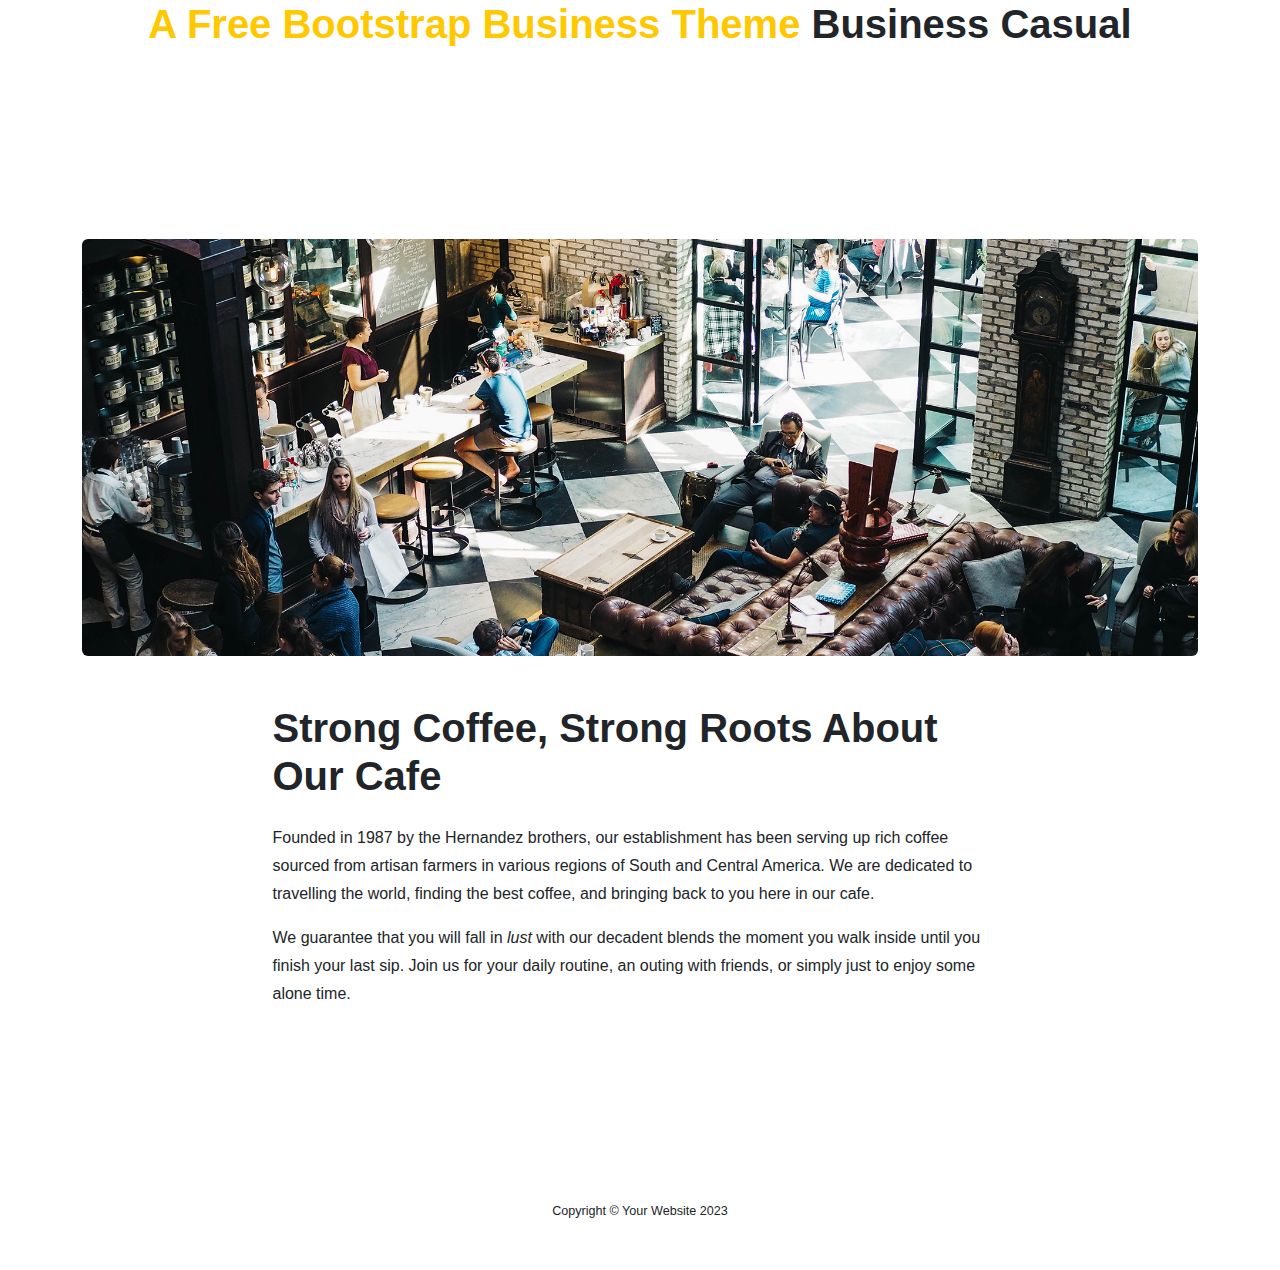
<file: about.html>
<!DOCTYPE html>
<html lang="en">
    <head>
        <meta charset="utf-8" />
        <meta name="viewport" content="width=device-width, initial-scale=1, shrink-to-fit=no" />
        <meta name="description" content="" />
        <meta name="author" content="" />
        <title>Business Casual - Start Bootstrap Theme</title>
        <link rel="icon" type="image/x-icon" href="assets/favicon.ico" />
        <!-- Google fonts-->
        <link href="https://fonts.googleapis.com/css?family=Raleway:100,100i,200,200i,300,300i,400,400i,500,500i,600,600i,700,700i,800,800i,900,900i" rel="stylesheet" />
        <link href="https://fonts.googleapis.com/css?family=Lora:400,400i,700,700i" rel="stylesheet" />
        <!-- Core theme CSS (includes Bootstrap)-->
        <link href="css/styles.css" rel="stylesheet" />
    </head>
    <body>
        <header>
            <h1 class="site-heading text-center text-faded d-none d-lg-block">
                <span class="site-heading-upper text-primary mb-3">A Free Bootstrap Business Theme</span>
                <span class="site-heading-lower">Business Casual</span>
            </h1>
        </header>
        <!-- Navigation-->
        <nav class="navbar navbar-expand-lg navbar-dark py-lg-4" id="mainNav">
            <div class="container">
                <a class="navbar-brand text-uppercase fw-bold d-lg-none" href="index.html">Start Bootstrap</a>
                <button class="navbar-toggler" type="button" data-bs-toggle="collapse" data-bs-target="#navbarSupportedContent" aria-controls="navbarSupportedContent" aria-expanded="false" aria-label="Toggle navigation"><span class="navbar-toggler-icon"></span></button>
                <div class="collapse navbar-collapse" id="navbarSupportedContent">
                    <ul class="navbar-nav mx-auto">
                        <li class="nav-item px-lg-4"><a class="nav-link text-uppercase" href="index.html">Home</a></li>
                        <li class="nav-item px-lg-4"><a class="nav-link text-uppercase" href="about.html">About</a></li>
                        <li class="nav-item px-lg-4"><a class="nav-link text-uppercase" href="products.html">Products</a></li>
                        <li class="nav-item px-lg-4"><a class="nav-link text-uppercase" href="store.html">Store</a></li>
                    </ul>
                </div>
            </div>
        </nav>
        <section class="page-section about-heading">
            <div class="container">
                <img class="img-fluid rounded about-heading-img mb-3 mb-lg-0" src="assets/img/about.jpg" alt="..." />
                <div class="about-heading-content">
                    <div class="row">
                        <div class="col-xl-9 col-lg-10 mx-auto">
                            <div class="bg-faded rounded p-5">
                                <h2 class="section-heading mb-4">
                                    <span class="section-heading-upper">Strong Coffee, Strong Roots</span>
                                    <span class="section-heading-lower">About Our Cafe</span>
                                </h2>
                                <p>Founded in 1987 by the Hernandez brothers, our establishment has been serving up rich coffee sourced from artisan farmers in various regions of South and Central America. We are dedicated to travelling the world, finding the best coffee, and bringing back to you here in our cafe.</p>
                                <p class="mb-0">
                                    We guarantee that you will fall in
                                    <em>lust</em>
                                    with our decadent blends the moment you walk inside until you finish your last sip. Join us for your daily routine, an outing with friends, or simply just to enjoy some alone time.
                                </p>
                            </div>
                        </div>
                    </div>
                </div>
            </div>
        </section>
        <footer class="footer text-faded text-center py-5">
            <div class="container"><p class="m-0 small">Copyright &copy; Your Website 2023</p></div>
        </footer>
        <!-- Bootstrap core JS-->
        <script src="https://cdn.jsdelivr.net/npm/bootstrap@5.2.3/dist/js/bootstrap.bundle.min.js"></script>
        <!-- Core theme JS-->
        <script src="js/scripts.js"></script>
    </body>
</html>
</file>
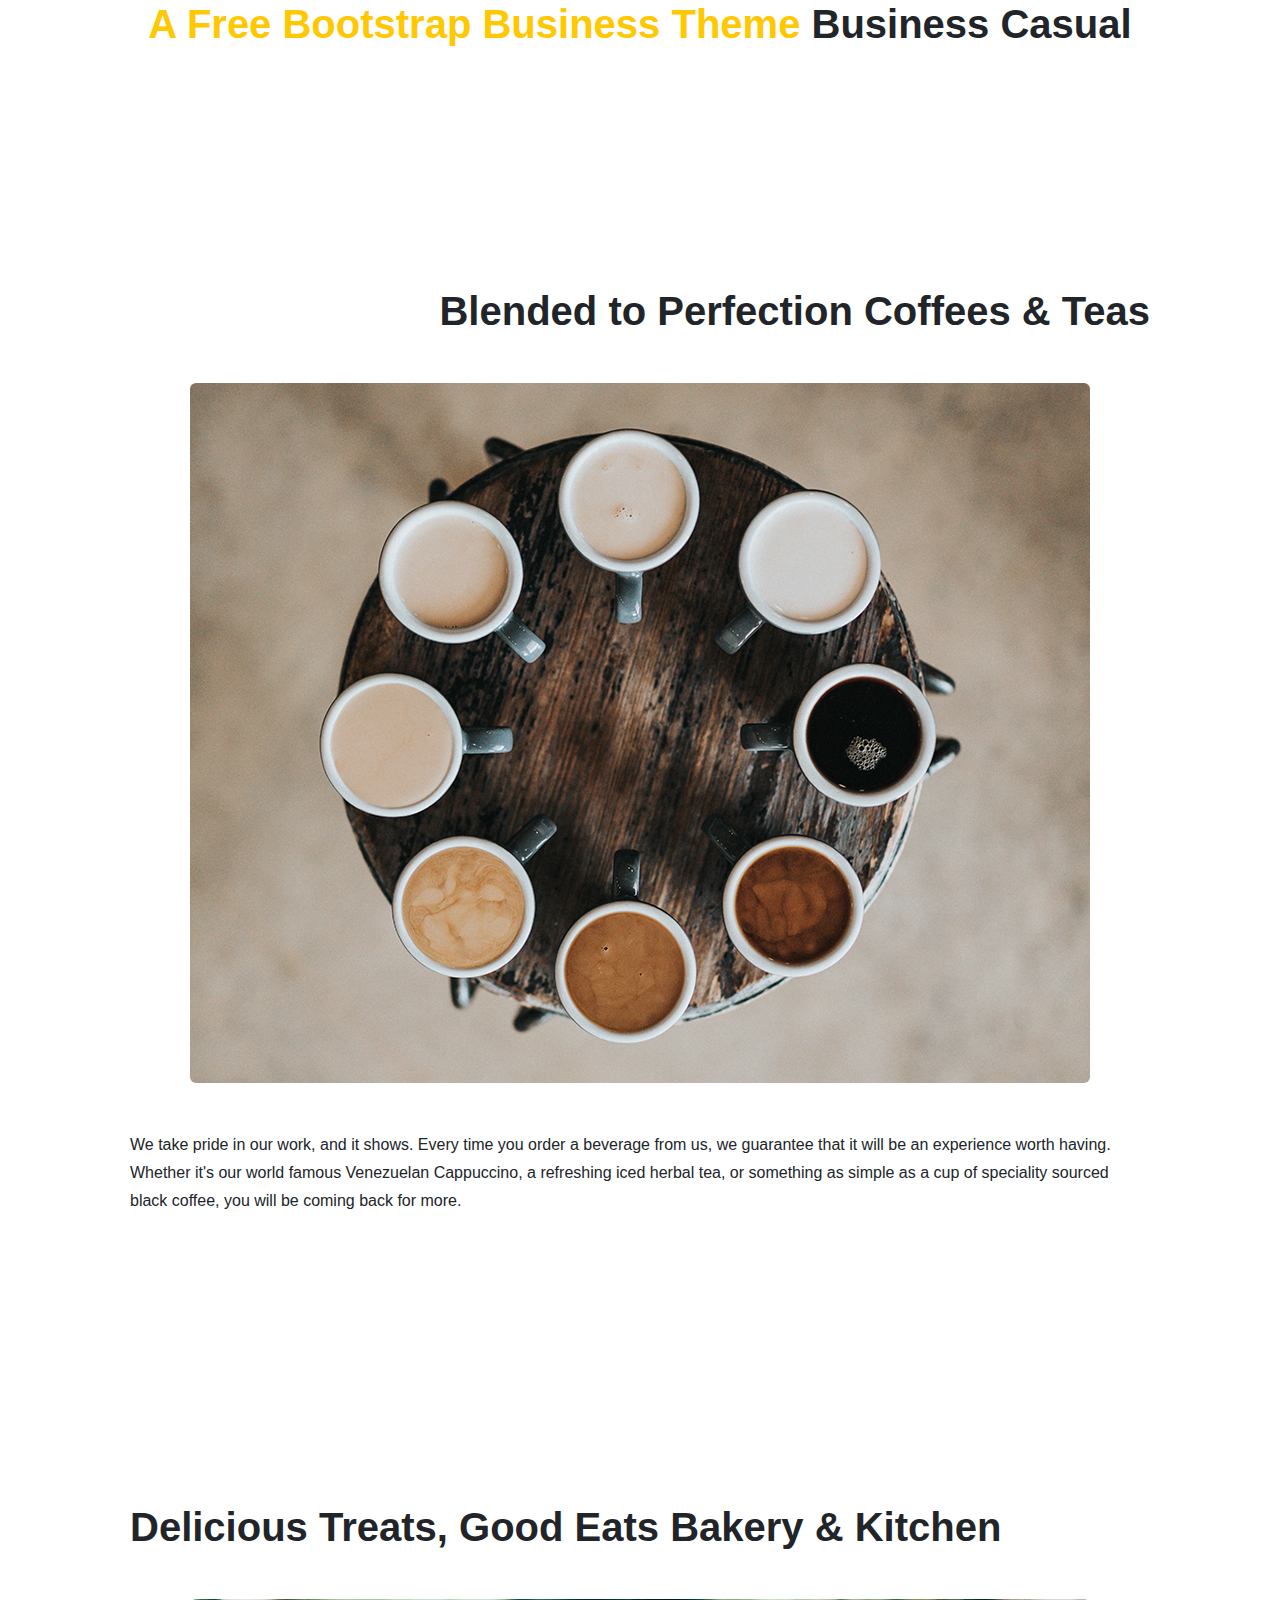
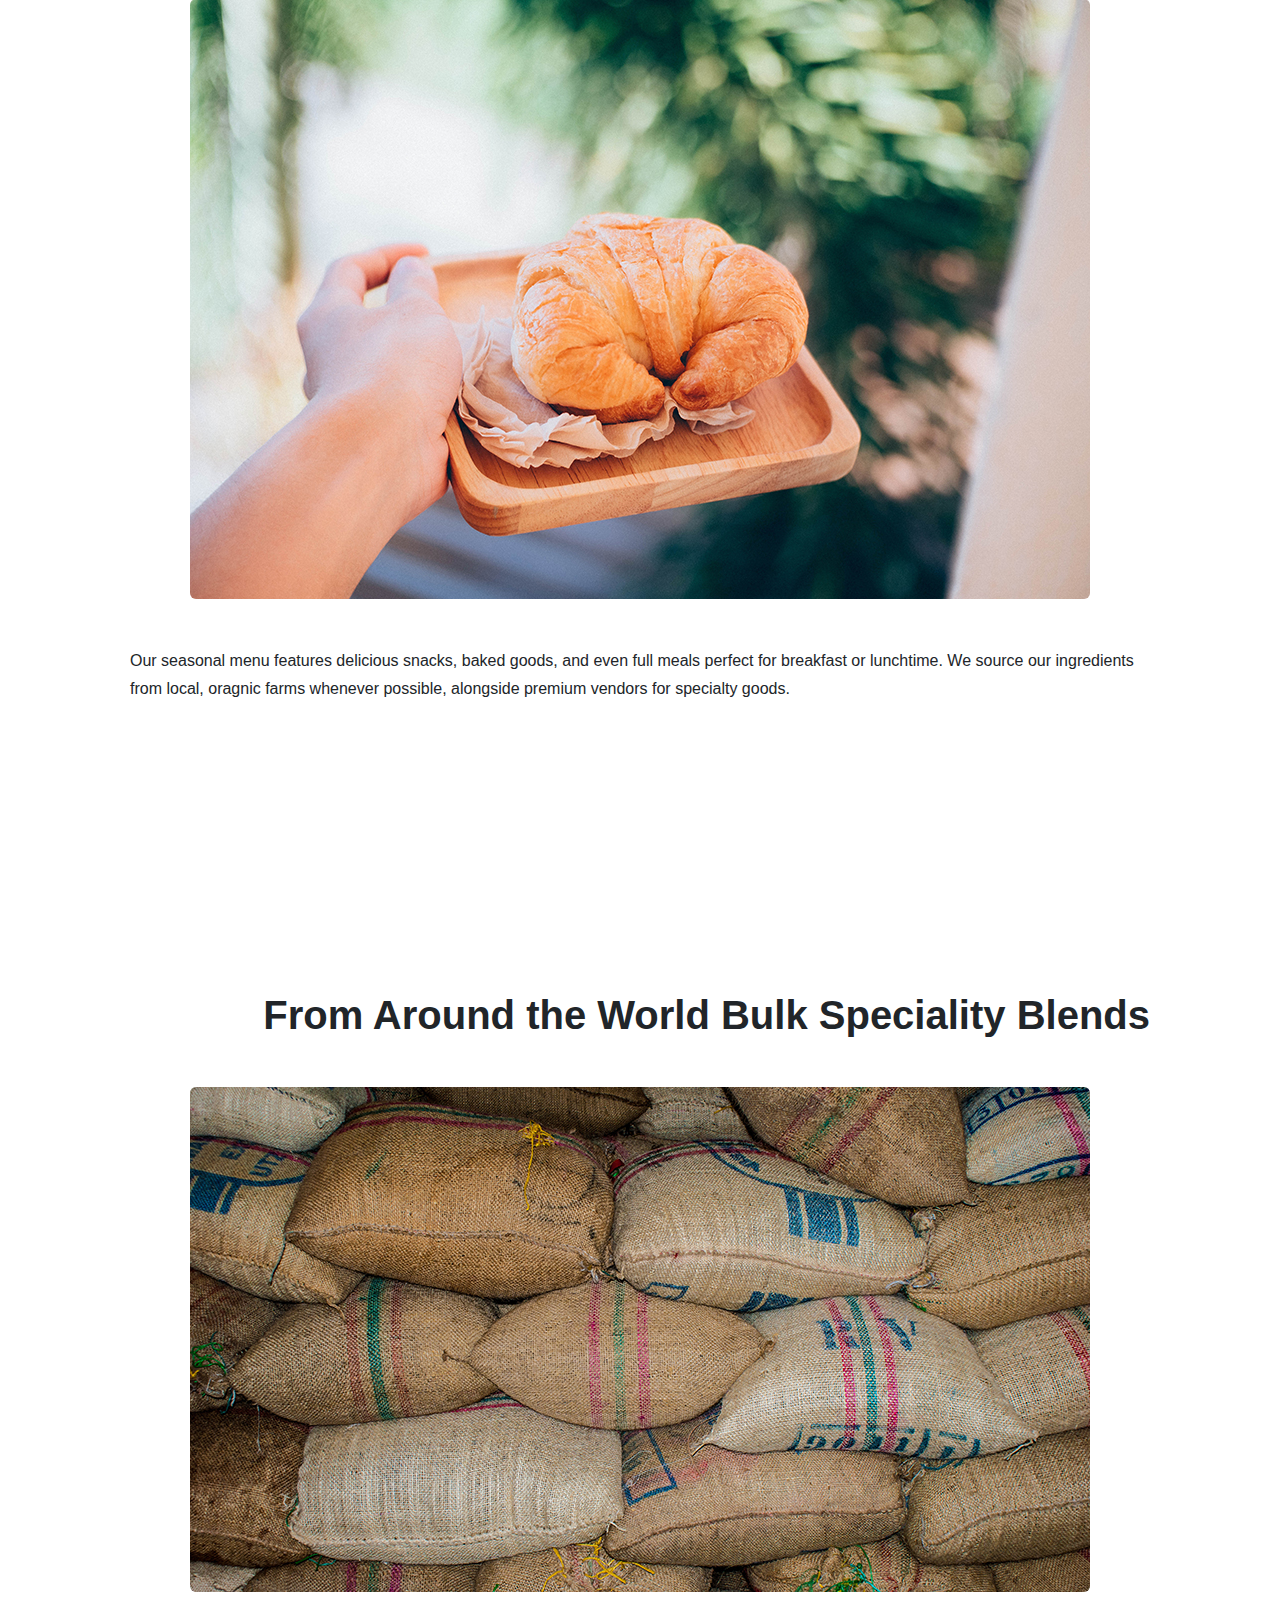
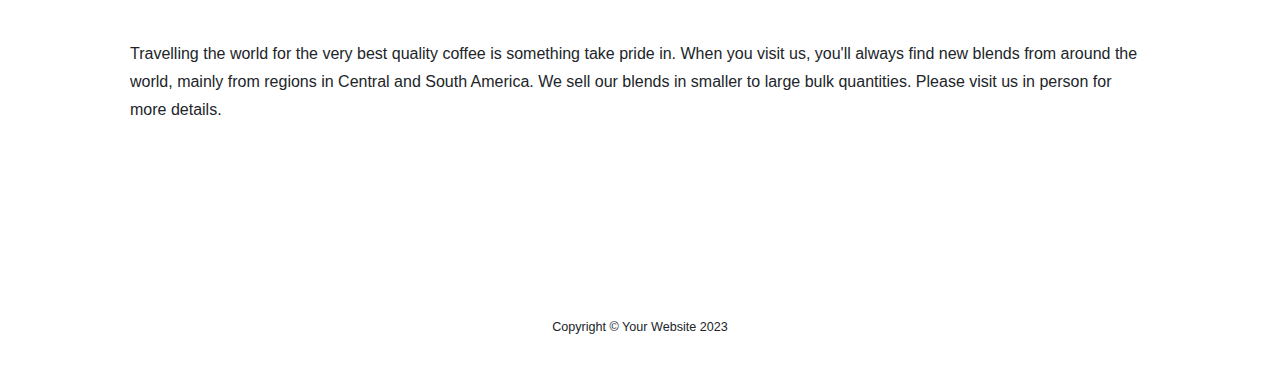
<file: products.html>
<!DOCTYPE html>
<html lang="en">
    <head>
        <meta charset="utf-8" />
        <meta name="viewport" content="width=device-width, initial-scale=1, shrink-to-fit=no" />
        <meta name="description" content="" />
        <meta name="author" content="" />
        <title>Business Casual - Start Bootstrap Theme</title>
        <link rel="icon" type="image/x-icon" href="assets/favicon.ico" />
        <!-- Google fonts-->
        <link href="https://fonts.googleapis.com/css?family=Raleway:100,100i,200,200i,300,300i,400,400i,500,500i,600,600i,700,700i,800,800i,900,900i" rel="stylesheet" />
        <link href="https://fonts.googleapis.com/css?family=Lora:400,400i,700,700i" rel="stylesheet" />
        <!-- Core theme CSS (includes Bootstrap)-->
        <link href="css/styles.css" rel="stylesheet" />
    </head>
    <body>
        <header>
            <h1 class="site-heading text-center text-faded d-none d-lg-block">
                <span class="site-heading-upper text-primary mb-3">A Free Bootstrap Business Theme</span>
                <span class="site-heading-lower">Business Casual</span>
            </h1>
        </header>
        <!-- Navigation-->
        <nav class="navbar navbar-expand-lg navbar-dark py-lg-4" id="mainNav">
            <div class="container">
                <a class="navbar-brand text-uppercase fw-bold d-lg-none" href="index.html">Start Bootstrap</a>
                <button class="navbar-toggler" type="button" data-bs-toggle="collapse" data-bs-target="#navbarSupportedContent" aria-controls="navbarSupportedContent" aria-expanded="false" aria-label="Toggle navigation"><span class="navbar-toggler-icon"></span></button>
                <div class="collapse navbar-collapse" id="navbarSupportedContent">
                    <ul class="navbar-nav mx-auto">
                        <li class="nav-item px-lg-4"><a class="nav-link text-uppercase" href="index.html">Home</a></li>
                        <li class="nav-item px-lg-4"><a class="nav-link text-uppercase" href="about.html">About</a></li>
                        <li class="nav-item px-lg-4"><a class="nav-link text-uppercase" href="products.html">Products</a></li>
                        <li class="nav-item px-lg-4"><a class="nav-link text-uppercase" href="store.html">Store</a></li>
                    </ul>
                </div>
            </div>
        </nav>
        <section class="page-section">
            <div class="container">
                <div class="product-item">
                    <div class="product-item-title d-flex">
                        <div class="bg-faded p-5 d-flex ms-auto rounded">
                            <h2 class="section-heading mb-0">
                                <span class="section-heading-upper">Blended to Perfection</span>
                                <span class="section-heading-lower">Coffees & Teas</span>
                            </h2>
                        </div>
                    </div>
                    <img class="product-item-img mx-auto d-flex rounded img-fluid mb-3 mb-lg-0" src="assets/img/products-01.jpg" alt="..." />
                    <div class="product-item-description d-flex me-auto">
                        <div class="bg-faded p-5 rounded"><p class="mb-0">We take pride in our work, and it shows. Every time you order a beverage from us, we guarantee that it will be an experience worth having. Whether it's our world famous Venezuelan Cappuccino, a refreshing iced herbal tea, or something as simple as a cup of speciality sourced black coffee, you will be coming back for more.</p></div>
                    </div>
                </div>
            </div>
        </section>
        <section class="page-section">
            <div class="container">
                <div class="product-item">
                    <div class="product-item-title d-flex">
                        <div class="bg-faded p-5 d-flex me-auto rounded">
                            <h2 class="section-heading mb-0">
                                <span class="section-heading-upper">Delicious Treats, Good Eats</span>
                                <span class="section-heading-lower">Bakery & Kitchen</span>
                            </h2>
                        </div>
                    </div>
                    <img class="product-item-img mx-auto d-flex rounded img-fluid mb-3 mb-lg-0" src="assets/img/products-02.jpg" alt="..." />
                    <div class="product-item-description d-flex ms-auto">
                        <div class="bg-faded p-5 rounded"><p class="mb-0">Our seasonal menu features delicious snacks, baked goods, and even full meals perfect for breakfast or lunchtime. We source our ingredients from local, oragnic farms whenever possible, alongside premium vendors for specialty goods.</p></div>
                    </div>
                </div>
            </div>
        </section>
        <section class="page-section">
            <div class="container">
                <div class="product-item">
                    <div class="product-item-title d-flex">
                        <div class="bg-faded p-5 d-flex ms-auto rounded">
                            <h2 class="section-heading mb-0">
                                <span class="section-heading-upper">From Around the World</span>
                                <span class="section-heading-lower">Bulk Speciality Blends</span>
                            </h2>
                        </div>
                    </div>
                    <img class="product-item-img mx-auto d-flex rounded img-fluid mb-3 mb-lg-0" src="assets/img/products-03.jpg" alt="..." />
                    <div class="product-item-description d-flex me-auto">
                        <div class="bg-faded p-5 rounded"><p class="mb-0">Travelling the world for the very best quality coffee is something take pride in. When you visit us, you'll always find new blends from around the world, mainly from regions in Central and South America. We sell our blends in smaller to large bulk quantities. Please visit us in person for more details.</p></div>
                    </div>
                </div>
            </div>
        </section>
        <footer class="footer text-faded text-center py-5">
            <div class="container"><p class="m-0 small">Copyright &copy; Your Website 2023</p></div>
        </footer>
        <!-- Bootstrap core JS-->
        <script src="https://cdn.jsdelivr.net/npm/bootstrap@5.2.3/dist/js/bootstrap.bundle.min.js"></script>
        <!-- Core theme JS-->
        <script src="js/scripts.js"></script>
    </body>
</html>
</file>
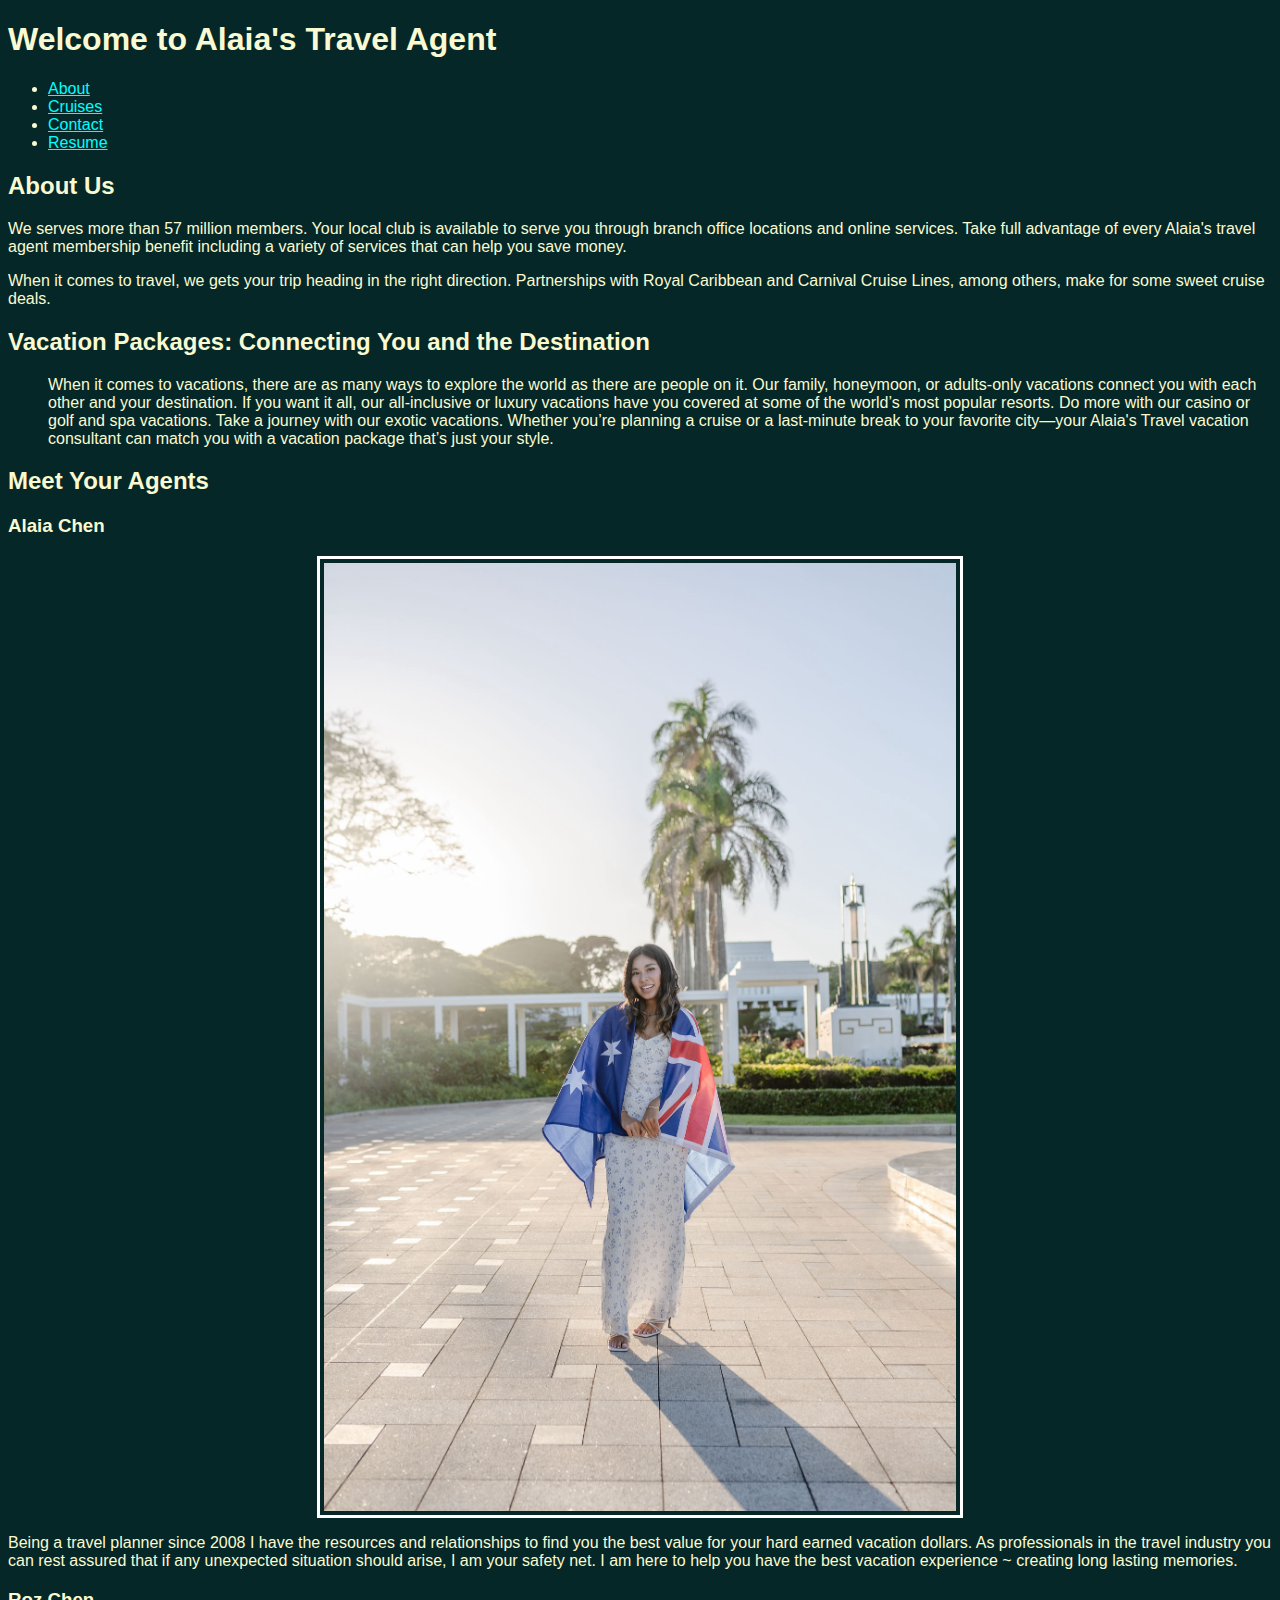
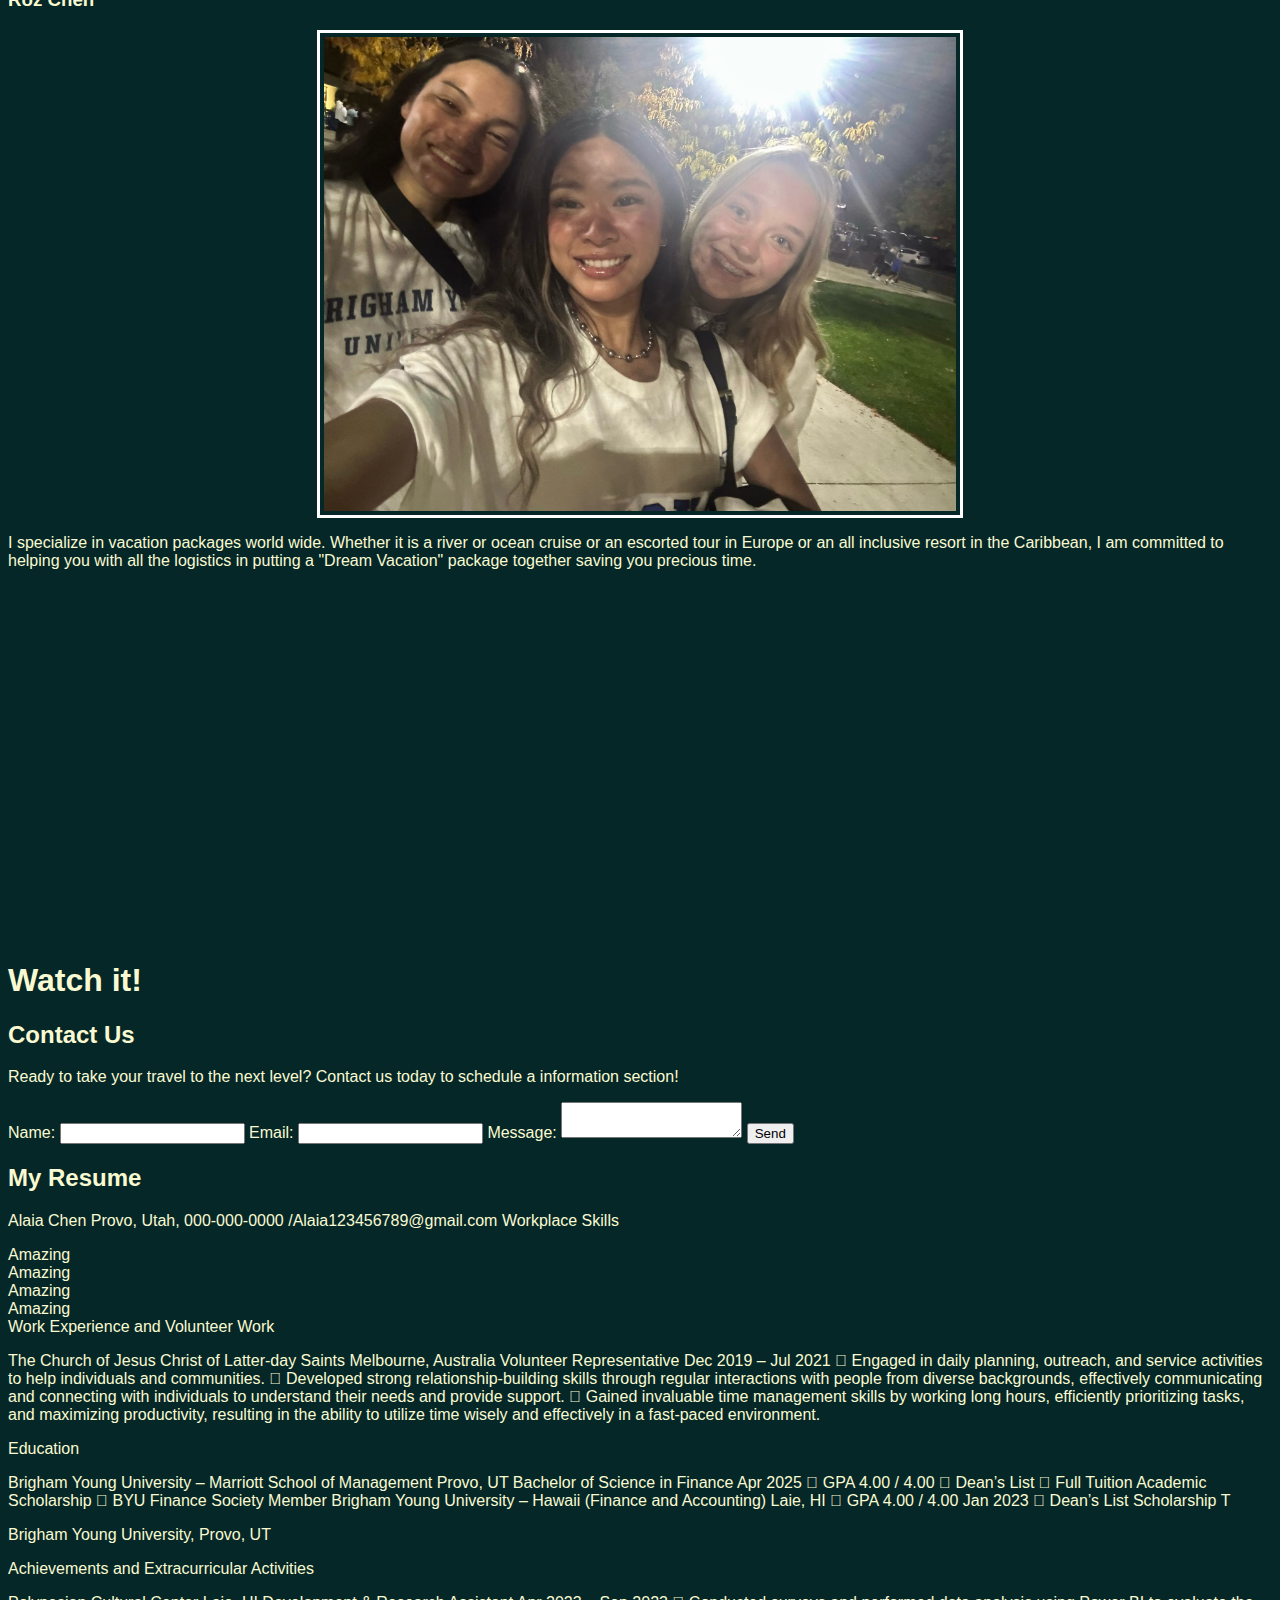
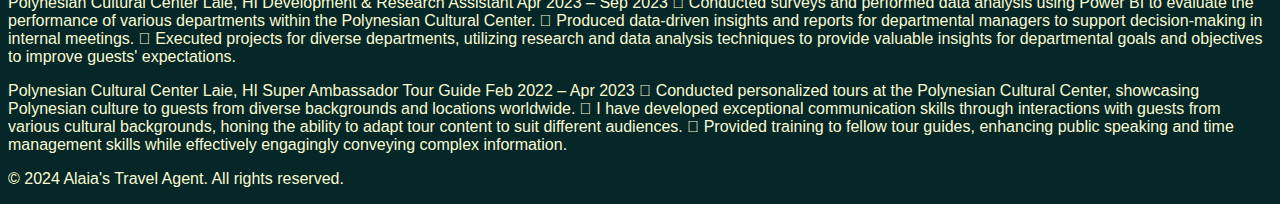
<file: scratchpage.html>
<!DOCTYPE html>
<html lang="en">
<head>
    <meta charset="UTF-8">
    <meta name="viewport" content="width=device-width, initial-scale=1.0">
    <title>The Best Travel Agent</title>
    <link rel="stylesheet" href="../css/scratchpagestyle.css">
</head>
<body>

    <header>
        <h1>Welcome to Alaia's Travel Agent</h1>
        <nav>
            <ul>
                <li><a href="#about">About</a></li>
                <li><a href="#Cruises">Cruises</a></li>
                <li><a href="#contact">Contact</a></li>
                <li><a href="resume">Resume</a></li>
                
            </ul>
        </nav>
    </header>
    <section id="about">
        <h2>About Us</h2>
        <p>We serves more than 57 million members. Your local club is available to serve you through branch office locations and online services. Take full advantage of every Alaia's travel agent membership benefit including a variety of services that can help you save money.</p>
        <p>When it comes to travel, we gets your trip heading in the right direction. Partnerships with Royal Caribbean and Carnival Cruise Lines, among others, make for some sweet cruise deals.</p>
    </section>
    <section id="Vacation Packages: Connecting You and the Destination">
        <h2>Vacation Packages: Connecting You and the Destination</h2>
        <ul>
            <p>When it comes to vacations, there are as many ways to explore the world as there are people on it. Our family, honeymoon, or adults-only vacations connect you with each other and your destination. If you want it all, our all-inclusive or luxury vacations have you covered at some of the world’s most popular resorts. Do more with our casino or golf and spa vacations. Take a journey with our exotic vacations. Whether you’re planning a cruise or a last-minute break to your favorite city—your Alaia's Travel vacation consultant can match you with a vacation package that’s just your style.</p>
            
        </ul>
    </section>
    <section id="Agents">
        <h2>Meet Your Agents</h2>
        <div class="Agents">
            <h3>Alaia Chen</h3>
            <img src="../images/AgentAlaia.jpg" width="100" alt="Agent 1">
           
            <p>Being a travel planner since 2008 I have the resources and relationships to find you the best value for your hard earned vacation dollars. 

                As professionals in the travel industry you can rest assured that if any unexpected situation should arise, I am your safety net. I am here to help you have the best vacation experience ~ creating long lasting memories.</p>
        </div>
        <div class="Agents">
            <h3>Roz Chen</h3>
            <img src="../images/IMG_4173.jpg" alt="Agent 2">
           
            <p>I specialize in vacation packages world wide. Whether it is a river or ocean cruise or an escorted tour in Europe or an all inclusive resort in the Caribbean, I am committed to helping you with all the logistics in putting a "Dream Vacation" package together saving you precious time.</p>
        </div>

    <section id="Video">
            <h1> Watch it!
                <iframe width="800" height="400" src="https://www.youtube.com/embed/Dqpr9HlDSno?si=KlcX3uC9oL2tuXEx" title="YouTube video" frameborder="0" allow="accelerometer; autoplay; clipboard-write; encrypted-media; gyroscope; picture-in-picture; web-share" referrerpolicy="strict-origin-when-cross-origin" allowfullscreen></iframe>
            </h1>
    </section>
    </section>
    <section id="contact">
        <h2>Contact Us</h2>
        <p>Ready to take your travel to the next level? Contact us today to schedule a information section!</p>
        <form action="submit.php" method="POST">
            <label for="name">Name:</label>
            <input type="text" id="name" name="name" required>
            <label for="email">Email:</label>
            <input type="email" id="email" name="email" required>
            <label for="message">Message:</label>
            <textarea id="message" name="message" required></textarea>
            <button type="submit">Send</button>
        </form>

    </section>
    <div class='tableauPlaceholder' id='viz1713931880588' style='position: relative'><noscript><a href='#'><img alt='Time Series Analysis ' src='https:&#47;&#47;public.tableau.com&#47;static&#47;images&#47;Ti&#47;TimeSeries_17139317650640&#47;TimeSeriesAnalysis&#47;1_rss.png' style='border: none' /></a></noscript><object class='tableauViz'  style='display:none;'><param name='host_url' value='https%3A%2F%2Fpublic.tableau.com%2F' /> <param name='embed_code_version' value='3' /> <param name='site_root' value='' /><param name='name' value='TimeSeries_17139317650640&#47;TimeSeriesAnalysis' /><param name='tabs' value='no' /><param name='toolbar' value='yes' /><param name='static_image' value='https:&#47;&#47;public.tableau.com&#47;static&#47;images&#47;Ti&#47;TimeSeries_17139317650640&#47;TimeSeriesAnalysis&#47;1.png' /> <param name='animate_transition' value='yes' /><param name='display_static_image' value='yes' /><param name='display_spinner' value='yes' /><param name='display_overlay' value='yes' /><param name='display_count' value='yes' /><param name='language' value='en-US' /><param name='filter' value='publish=yes' /></object></div>                <script type='text/javascript'>                    var divElement = document.getElementById('viz1713931880588');                    var vizElement = divElement.getElementsByTagName('object')[0];                    vizElement.style.width='1800px';vizElement.style.height='2827px';                    var scriptElement = document.createElement('script');                    scriptElement.src = 'https://public.tableau.com/javascripts/api/viz_v1.js';                    vizElement.parentNode.insertBefore(scriptElement, vizElement);                </script>
    <section id="resume">
        <h2>My Resume</h2>
        <p> <section id="about">
            <p>    Alaia Chen
                 Provo, Utah, 
     000-000-0000 /Alaia123456789@gmail.com
     Workplace Skills
     

     <li>Amazing</li>
            <li>Amazing</li>
            <li>Amazing</li>
            <li>Amazing</li>
        </ul>
     
     
     Work Experience and Volunteer Work
    <p>The Church of Jesus Christ of Latter-day Saints                                                                                   Melbourne, Australia   Volunteer Representative                                           	                                                                       Dec 2019 – Jul 2021
        	Engaged in daily planning, outreach, and service activities to help individuals and communities.
        	Developed strong relationship-building skills through regular interactions with people from diverse backgrounds, effectively communicating and connecting with individuals to understand their needs and provide support.
        	Gained invaluable time management skills by working long hours, efficiently prioritizing tasks, and maximizing productivity, resulting in the ability to utilize time wisely and effectively in a fast-paced environment.
        
        
        </p>
     

     
     Education
     <p>Brigham Young University – Marriott School of Management                                                                             Provo, UT    Bachelor of Science in Finance						                                                             Apr 2025
        	GPA 4.00 / 4.00
        	Dean’s List
        	Full Tuition Academic Scholarship
        	BYU Finance Society Member
        Brigham Young University – Hawaii (Finance and Accounting)                                                                              Laie, HI                                                                                                      
        	GPA 4.00 / 4.00                                                                                                                                                          Jan 2023
        	Dean’s List Scholarship      
        T </p>Brigham Young University, Provo, UT                                                
                   
       
                                                                                            
     <p>Achievements and Extracurricular Activities</p>
     
     <p>Polynesian Cultural Center										        Laie, HI
        Development & Research Assistant						                            Apr 2023 – Sep 2023
        	Conducted surveys and performed data analysis using Power BI to evaluate the performance of various departments within the Polynesian Cultural Center.
        	Produced data-driven insights and reports for departmental managers to support decision-making in internal meetings.
        	Executed projects for diverse departments, utilizing research and data analysis techniques to provide valuable insights for departmental goals and objectives to improve guests' expectations.</p>
     <p>Polynesian Cultural Center		                                         			                                                 Laie, HI
        Super Ambassador Tour Guide								               Feb 2022 – Apr 2023 
        	Conducted personalized tours at the Polynesian Cultural Center, showcasing Polynesian culture to guests from diverse backgrounds and locations worldwide.
        	I have developed exceptional communication skills through interactions with guests from various cultural backgrounds, honing the ability to adapt tour content to suit different audiences. 
        	Provided training to fellow tour guides, enhancing public speaking and time management skills while effectively engagingly conveying complex information.</p>                                                                            
    
     
                                    
        </section>
    </section>
    <footer>
        <p>&copy; 2024 Alaia's Travel Agent. All rights reserved.</p>

       
    </footer>
</body>
</html>
</file>
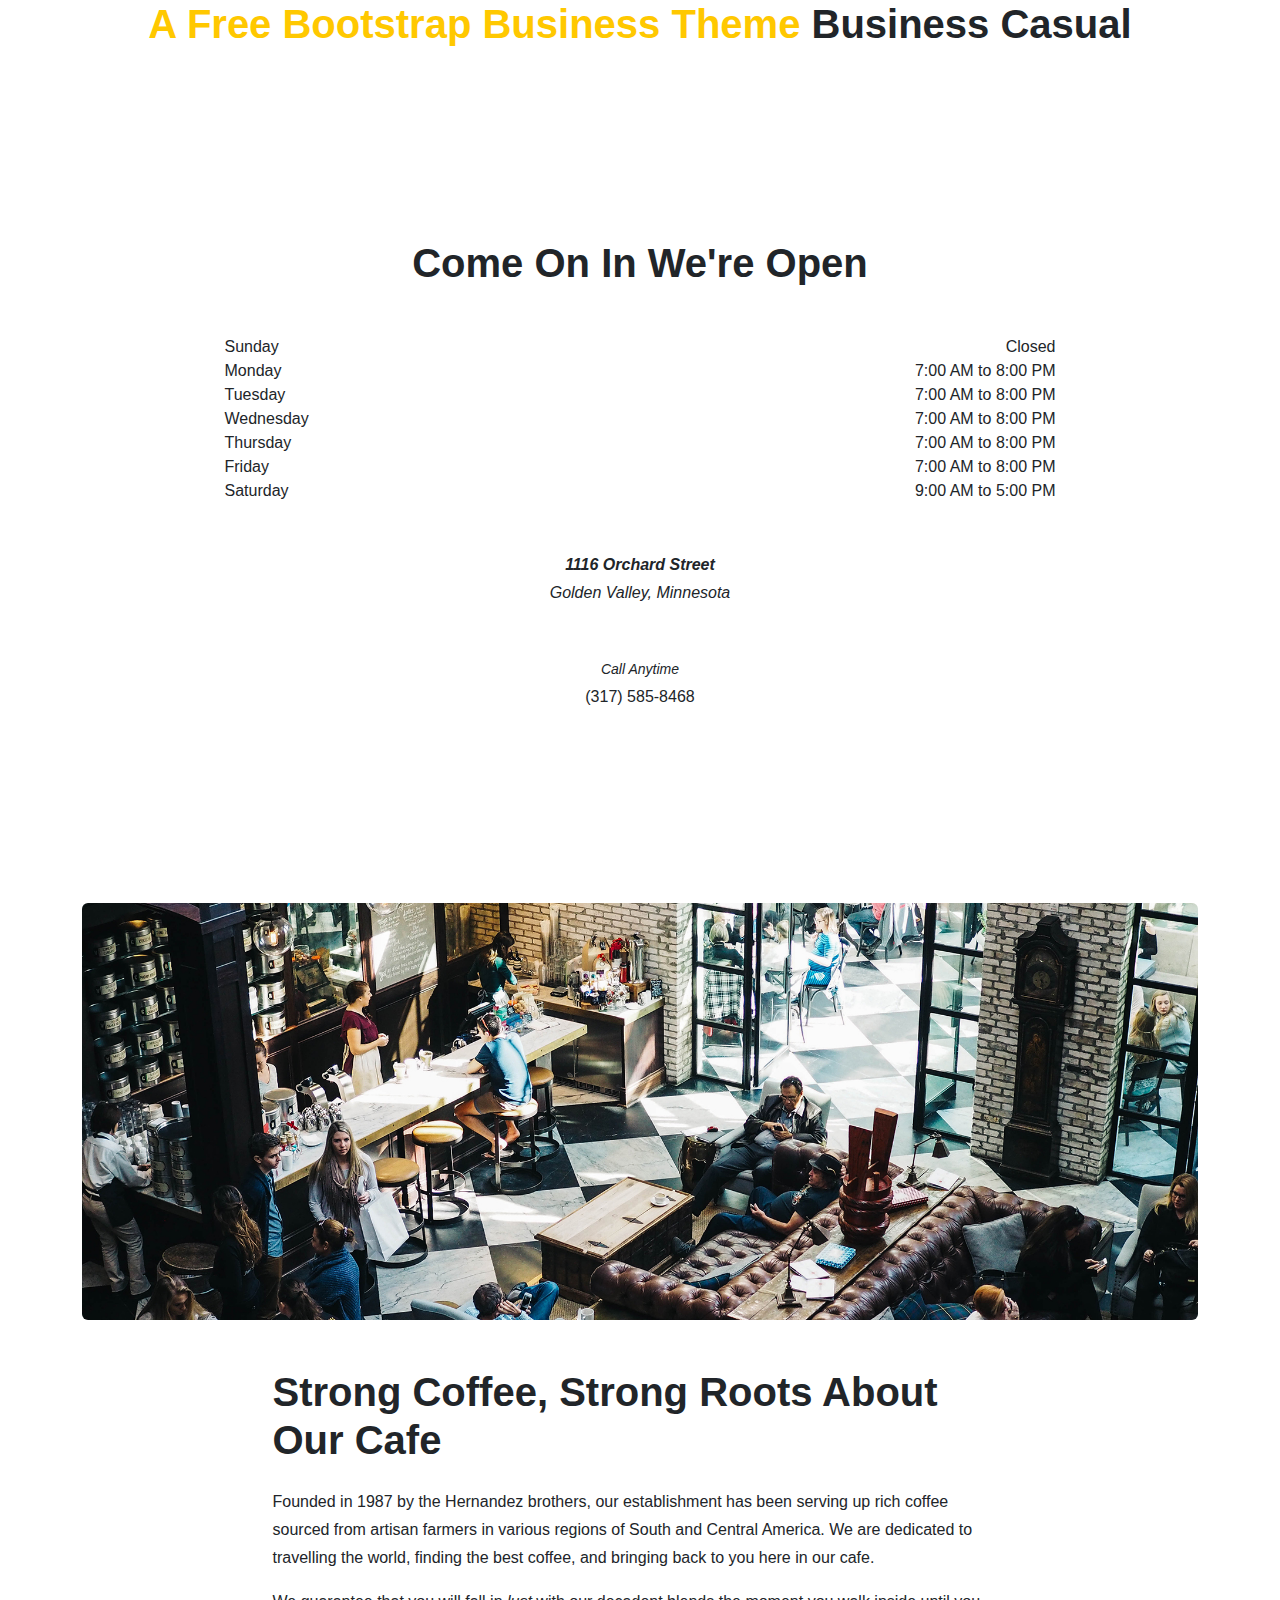
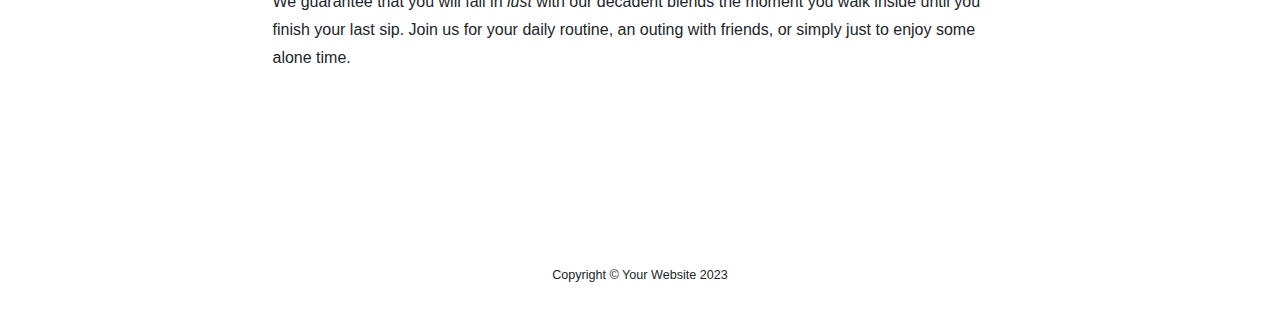
<file: store.html>
<!DOCTYPE html>
<html lang="en">
    <head>
        <meta charset="utf-8" />
        <meta name="viewport" content="width=device-width, initial-scale=1, shrink-to-fit=no" />
        <meta name="description" content="" />
        <meta name="author" content="" />
        <title>Business Casual - Start Bootstrap Theme</title>
        <link rel="icon" type="image/x-icon" href="assets/favicon.ico" />
        <!-- Google fonts-->
        <link href="https://fonts.googleapis.com/css?family=Raleway:100,100i,200,200i,300,300i,400,400i,500,500i,600,600i,700,700i,800,800i,900,900i" rel="stylesheet" />
        <link href="https://fonts.googleapis.com/css?family=Lora:400,400i,700,700i" rel="stylesheet" />
        <!-- Core theme CSS (includes Bootstrap)-->
        <link href="css/styles.css" rel="stylesheet" />
    </head>
    <body>
        <header>
            <h1 class="site-heading text-center text-faded d-none d-lg-block">
                <span class="site-heading-upper text-primary mb-3">A Free Bootstrap Business Theme</span>
                <span class="site-heading-lower">Business Casual</span>
            </h1>
        </header>
        <!-- Navigation-->
        <nav class="navbar navbar-expand-lg navbar-dark py-lg-4" id="mainNav">
            <div class="container">
                <a class="navbar-brand text-uppercase fw-bold d-lg-none" href="index.html">Start Bootstrap</a>
                <button class="navbar-toggler" type="button" data-bs-toggle="collapse" data-bs-target="#navbarSupportedContent" aria-controls="navbarSupportedContent" aria-expanded="false" aria-label="Toggle navigation"><span class="navbar-toggler-icon"></span></button>
                <div class="collapse navbar-collapse" id="navbarSupportedContent">
                    <ul class="navbar-nav mx-auto">
                        <li class="nav-item px-lg-4"><a class="nav-link text-uppercase" href="index.html">Home</a></li>
                        <li class="nav-item px-lg-4"><a class="nav-link text-uppercase" href="about.html">About</a></li>
                        <li class="nav-item px-lg-4"><a class="nav-link text-uppercase" href="products.html">Products</a></li>
                        <li class="nav-item px-lg-4"><a class="nav-link text-uppercase" href="store.html">Store</a></li>
                    </ul>
                </div>
            </div>
        </nav>
        <section class="page-section cta">
            <div class="container">
                <div class="row">
                    <div class="col-xl-9 mx-auto">
                        <div class="cta-inner bg-faded text-center rounded">
                            <h2 class="section-heading mb-5">
                                <span class="section-heading-upper">Come On In</span>
                                <span class="section-heading-lower">We're Open</span>
                            </h2>
                            <ul class="list-unstyled list-hours mb-5 text-left mx-auto">
                                <li class="list-unstyled-item list-hours-item d-flex">
                                    Sunday
                                    <span class="ms-auto">Closed</span>
                                </li>
                                <li class="list-unstyled-item list-hours-item d-flex">
                                    Monday
                                    <span class="ms-auto">7:00 AM to 8:00 PM</span>
                                </li>
                                <li class="list-unstyled-item list-hours-item d-flex">
                                    Tuesday
                                    <span class="ms-auto">7:00 AM to 8:00 PM</span>
                                </li>
                                <li class="list-unstyled-item list-hours-item d-flex">
                                    Wednesday
                                    <span class="ms-auto">7:00 AM to 8:00 PM</span>
                                </li>
                                <li class="list-unstyled-item list-hours-item d-flex">
                                    Thursday
                                    <span class="ms-auto">7:00 AM to 8:00 PM</span>
                                </li>
                                <li class="list-unstyled-item list-hours-item d-flex">
                                    Friday
                                    <span class="ms-auto">7:00 AM to 8:00 PM</span>
                                </li>
                                <li class="list-unstyled-item list-hours-item d-flex">
                                    Saturday
                                    <span class="ms-auto">9:00 AM to 5:00 PM</span>
                                </li>
                            </ul>
                            <p class="address mb-5">
                                <em>
                                    <strong>1116 Orchard Street</strong>
                                    <br />
                                    Golden Valley, Minnesota
                                </em>
                            </p>
                            <p class="mb-0">
                                <small><em>Call Anytime</em></small>
                                <br />
                                (317) 585-8468
                            </p>
                        </div>
                    </div>
                </div>
            </div>
        </section>
        <section class="page-section about-heading">
            <div class="container">
                <img class="img-fluid rounded about-heading-img mb-3 mb-lg-0" src="assets/img/about.jpg" alt="..." />
                <div class="about-heading-content">
                    <div class="row">
                        <div class="col-xl-9 col-lg-10 mx-auto">
                            <div class="bg-faded rounded p-5">
                                <h2 class="section-heading mb-4">
                                    <span class="section-heading-upper">Strong Coffee, Strong Roots</span>
                                    <span class="section-heading-lower">About Our Cafe</span>
                                </h2>
                                <p>Founded in 1987 by the Hernandez brothers, our establishment has been serving up rich coffee sourced from artisan farmers in various regions of South and Central America. We are dedicated to travelling the world, finding the best coffee, and bringing back to you here in our cafe.</p>
                                <p class="mb-0">
                                    We guarantee that you will fall in
                                    <em>lust</em>
                                    with our decadent blends the moment you walk inside until you finish your last sip. Join us for your daily routine, an outing with friends, or simply just to enjoy some alone time.
                                </p>
                            </div>
                        </div>
                    </div>
                </div>
            </div>
        </section>
        <footer class="footer text-faded text-center py-5">
            <div class="container"><p class="m-0 small">Copyright &copy; Your Website 2023</p></div>
        </footer>
        <!-- Bootstrap core JS-->
        <script src="https://cdn.jsdelivr.net/npm/bootstrap@5.2.3/dist/js/bootstrap.bundle.min.js"></script>
        <!-- Core theme JS-->
        <script src="js/scripts.js"></script>
    </body>
</html>
</file>
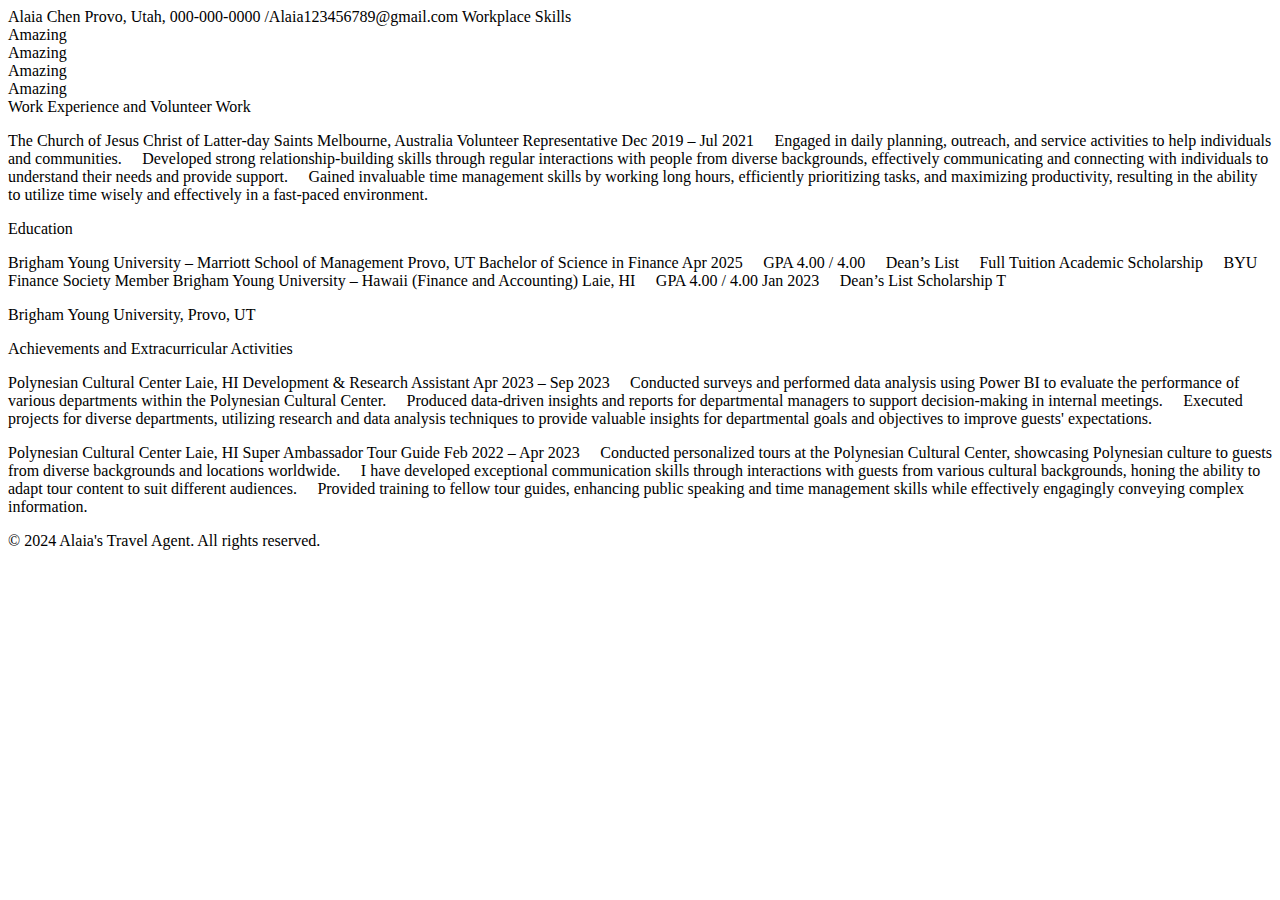
<file: Html/resume.html>
<!DOCTYPE html>
<html lang="en">
<head>
    <meta charset="UTF-8">
    <meta name="viewport" content="width=device-width, initial-scale=1.0">
    <title>Document</title>
</head>
<body>
    Alaia Chen
                 Provo, Utah, 
     000-000-0000 /Alaia123456789@gmail.com
     Workplace Skills
     

     <li>Amazing</li>
            <li>Amazing</li>
            <li>Amazing</li>
            <li>Amazing</li>
        </ul>
     
     
     Work Experience and Volunteer Work
    <p>The Church of Jesus Christ of Latter-day Saints                                                                                   Melbourne, Australia   Volunteer Representative                                           	                                                                       Dec 2019 – Jul 2021
        	Engaged in daily planning, outreach, and service activities to help individuals and communities.
        	Developed strong relationship-building skills through regular interactions with people from diverse backgrounds, effectively communicating and connecting with individuals to understand their needs and provide support.
        	Gained invaluable time management skills by working long hours, efficiently prioritizing tasks, and maximizing productivity, resulting in the ability to utilize time wisely and effectively in a fast-paced environment.
        
        
        </p>
     

     
     Education
     <p>Brigham Young University – Marriott School of Management                                                                             Provo, UT    Bachelor of Science in Finance						                                                             Apr 2025
        	GPA 4.00 / 4.00
        	Dean’s List
        	Full Tuition Academic Scholarship
        	BYU Finance Society Member
        Brigham Young University – Hawaii (Finance and Accounting)                                                                              Laie, HI                                                                                                      
        	GPA 4.00 / 4.00                                                                                                                                                          Jan 2023
        	Dean’s List Scholarship      
        T </p>Brigham Young University, Provo, UT                                                
                   
       
                                                                                            
     <p>Achievements and Extracurricular Activities</p>
     
     <p>Polynesian Cultural Center										        Laie, HI
        Development & Research Assistant						                            Apr 2023 – Sep 2023
        	Conducted surveys and performed data analysis using Power BI to evaluate the performance of various departments within the Polynesian Cultural Center.
        	Produced data-driven insights and reports for departmental managers to support decision-making in internal meetings.
        	Executed projects for diverse departments, utilizing research and data analysis techniques to provide valuable insights for departmental goals and objectives to improve guests' expectations.</p>
     <p>Polynesian Cultural Center		                                         			                                                 Laie, HI
        Super Ambassador Tour Guide								               Feb 2022 – Apr 2023 
        	Conducted personalized tours at the Polynesian Cultural Center, showcasing Polynesian culture to guests from diverse backgrounds and locations worldwide.
        	I have developed exceptional communication skills through interactions with guests from various cultural backgrounds, honing the ability to adapt tour content to suit different audiences. 
        	Provided training to fellow tour guides, enhancing public speaking and time management skills while effectively engagingly conveying complex information.</p>                                                                            
    
     
                                    
        </section>
    </section>
    <footer>
        <p>&copy; 2024 Alaia's Travel Agent. All rights reserved.</p>

       
    </footer>
</body>
</html>
</file>
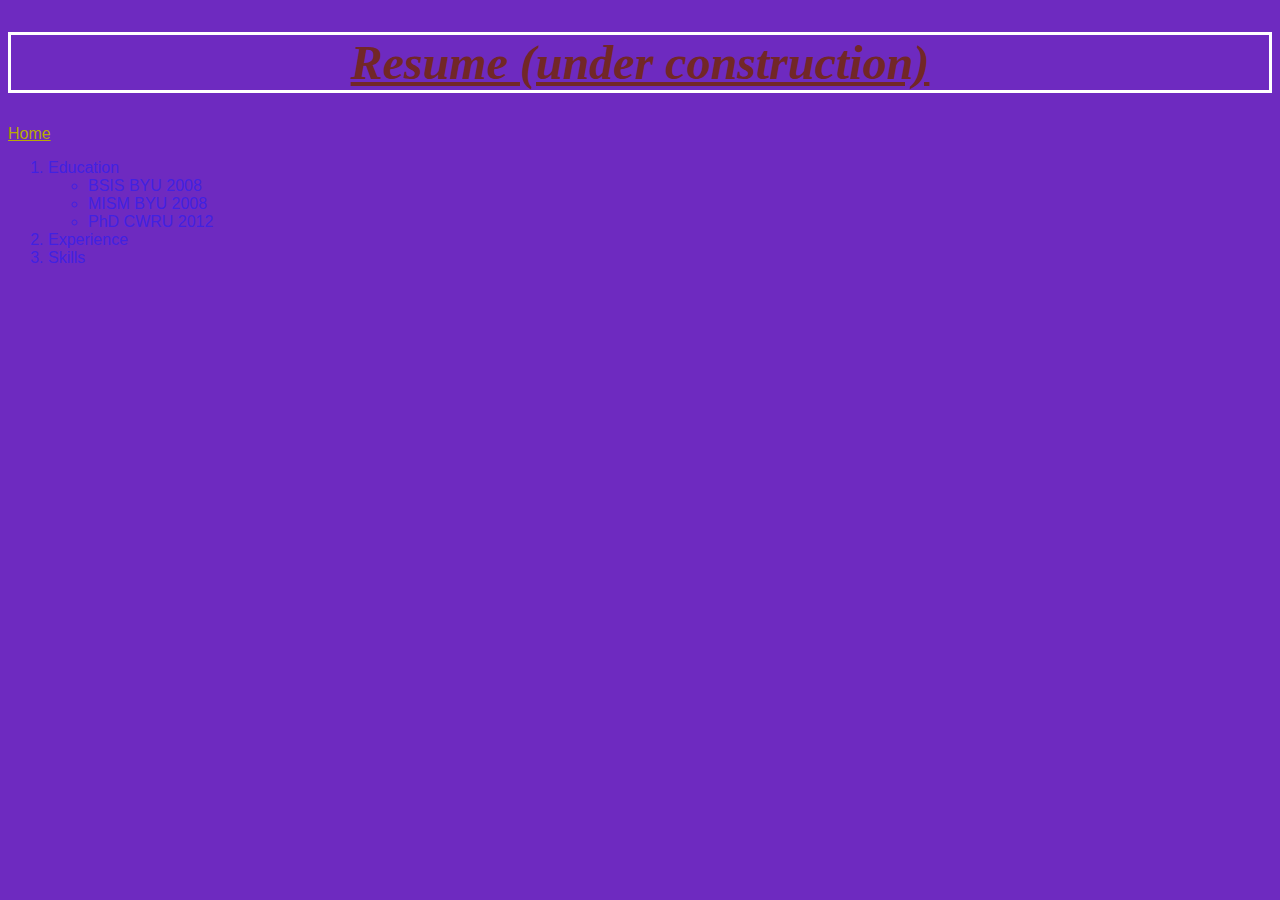
<file: web/html/resume copy.html>
<!DOCTYPE html>
<html lang="en">
<head>
    <meta charset="UTF-8">
    <meta name="viewport" content="width=device-width, initial-scale=1.0">
    <title>Resume</title>
    <link rel="stylesheet" href="../css/styles.css">
</head>
<body>
    <!--this is a comment-->
    <h1 class="yeet">Resume (under construction)</h1>
    <a href="../index.html">Home</a>
    <ol>
        <li>Education
            <ul>
                <li>BSIS BYU 2008</li>
                <li>MISM BYU 2008</li>
                <li>PhD CWRU 2012</li>
            </ul>
        </li>
        <li>Experience</li>
        <li>Skills</li>
    </ol>
</body>
</html>
</file>
<file: css/scratchpagestyle.css>
body {
    font-family: 'Franklin Gothic Medium', 'Arial Narrow', Arial, sans-serif;
    background-color: rgb(5, 39, 39);
    color: lightgoldenrodyellow;
    background-image: url(https://imgv3.fotor.com/images/share/Free-pink-gradient-aesthetic-background-from-Fotor.jpg);
}

a {
    color: aqua;
}

a:visited {
    color: azure;
    font-size: 300px;
}

img {
    display: block;
    border: solid white 3px;
    padding: 4px;
    margin: auto;
    /*centers image (with block display)*/
    margin-top: 5px;
    margin-bottom: 5px;
    width: 50%;
}
.smallimg{
    width: 25%;
}
h6 {
    border: dashed orange 3px;
    text-align: center;
}

.riz {
    font-family: 'Comic Sans', 'Chiller';
    color: silver;
    font-size: xx-large;
    font-style: italic;
    border: 3px rgb(4, 255, 0) dotted;
    background-color: gold;
}

.riz:hover {
    text-decoration: line-through;
    font-size: 300%;
    background-color: black;
    border: solid fuchsia 10px;
}
.yeet {
    font-size: 300%;
    font-weight: bold;
    font-style: italic;
    text-decoration: underline;
    color: gray;
    border: 3px solid white;
    text-align: center;
    font-family: Georgia;
  }
</file>
<file: web/css/styles.css>
body {
    font-family: 'Franklin Gothic Medium', 'Arial Narrow', Arial, sans-serif;
    background-color: rgb(110, 42, 192);
    color: rgb(65, 33, 226);
    background-image: url(https://upload.wikimedia.org/wikipedia/commons/d/d0/Background-clouds.jpg);
}

a {
    color: rgb(183, 171, 3);
}

a:visited {
    color: azure;
    font-size: 300px;
}

img {
    display: block;
    border: solid white 3px;
    padding: 4px;
    margin: auto;
    /*centers image (with block display)*/
    margin-top: 5px;
    margin-bottom: 5px;
    width: 50%;
}
.smallimg{
    width: 25%;
}
h6 {
    border: dashed rgb(233, 89, 18) 3px;
    text-align: center;
}

.riz {
    font-family: 'Comic Sans', 'Chiller';
    color: silver;
    font-size: xx-large;
    font-style: italic;
    border: 3px rgb(4, 255, 0) dotted;
    background-color: rgb(215, 24, 180);
}

.riz:hover {
    text-decoration: line-through;
    font-size: 300%;
    background-color: black;
    border: solid fuchsia 10px;
}
.yeet {
    font-size: 300%;
    font-weight: bold;
    font-style: italic;
    text-decoration: underline;
    color: rgb(114, 39, 39);
    border: 3px solid white;
    text-align: center;
    font-family: Georgia;
  }
</file>
